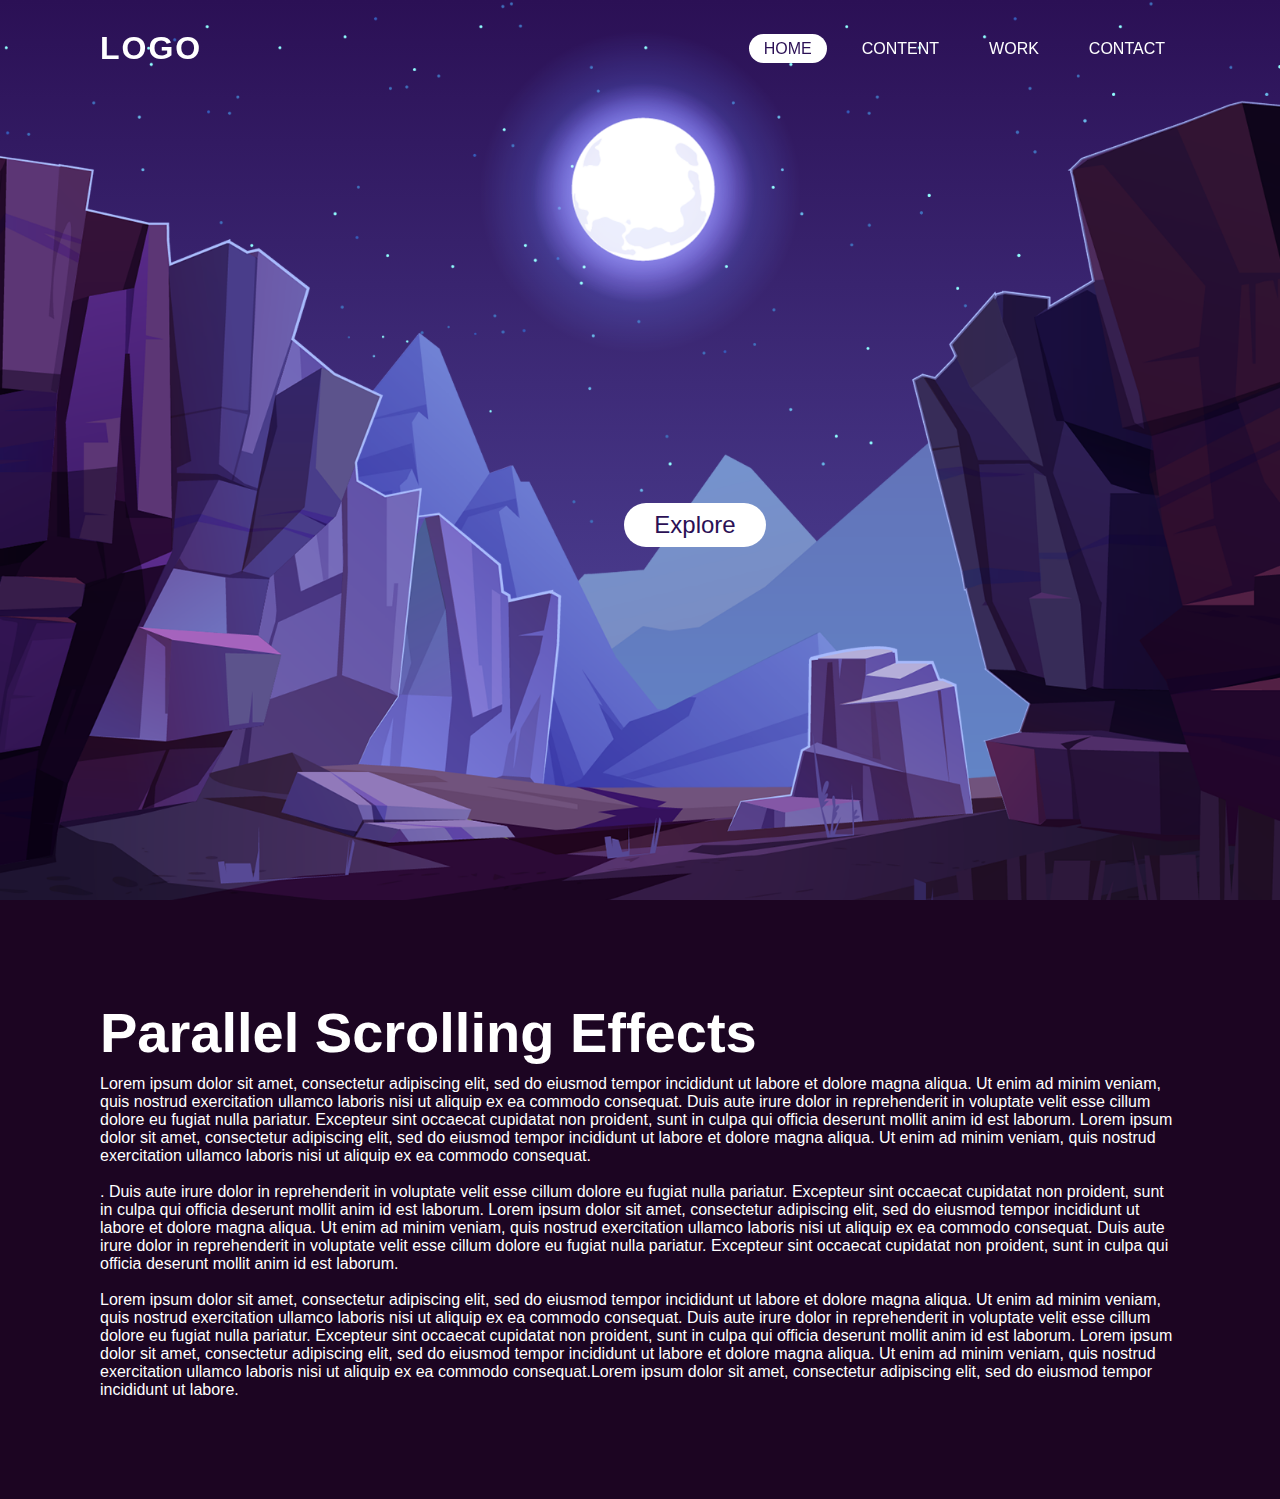
<file: index.html>
<!DOCTYPE html>
<html lang="en">
<head>
  <meta charset="UTF-8">
  <meta http-equiv="X-UA-Compatible" content="IE=edge">
  <meta name="viewport" content="width=device-width, initial-scale=1.0">
  <link href="style.css" rel="stylesheet">
  <script defer src="script.js"></script>
  <title>Parallel Scrolling Website</title>
</head>
<body>
 <header>
   <a href="#" class="logo">LOGO</a>
   <ul>
     <li><a href="#" class="active">HOME</a></li>
     <li><a href="#">CONTENT</a></li>
     <li><a href="#">WORK</a></li>
     <li><a href="#">CONTACT</a></li>
   </ul>
 </header>
 <section>
   <img src="stars.png" id="stars">
   <img src="moon.png" id="moon">
   <img src="mountains_behind.png" id="mountain_behind">
   <h2 id="text" >Moon Light</h2>
   <a href="#" id="btn" >Explore</a>
   <img src="mountains_front.png" id="mountain_front">
 </section>
 <div class="sec" id="sec">
   <h2>
     Parallel Scrolling Effects
   </h2>
   <p>
    Lorem ipsum dolor sit amet, consectetur adipiscing elit, sed do eiusmod tempor incididunt ut labore et dolore magna aliqua. Ut enim ad minim veniam, quis nostrud exercitation ullamco laboris nisi ut aliquip ex ea commodo consequat. Duis aute irure dolor in reprehenderit in voluptate velit esse cillum dolore eu fugiat nulla pariatur. Excepteur sint occaecat cupidatat non proident, sunt in culpa qui officia deserunt mollit anim id est laborum. Lorem ipsum dolor sit amet, consectetur adipiscing elit, sed do eiusmod tempor incididunt ut labore et dolore magna aliqua. Ut enim ad minim veniam, quis nostrud exercitation ullamco laboris nisi ut aliquip ex ea commodo consequat.<br><br>. Duis aute irure dolor in reprehenderit in voluptate velit esse cillum dolore eu fugiat nulla pariatur. Excepteur sint occaecat cupidatat non proident, sunt in culpa qui officia deserunt mollit anim id est laborum. Lorem ipsum dolor sit amet, consectetur adipiscing elit, sed do eiusmod tempor incididunt ut labore et dolore magna aliqua. Ut enim ad minim veniam, quis nostrud exercitation ullamco laboris nisi ut aliquip ex ea commodo consequat. Duis aute irure dolor in reprehenderit in voluptate velit esse cillum dolore eu fugiat nulla pariatur. Excepteur sint occaecat cupidatat non proident, sunt in culpa qui officia deserunt mollit anim id est laborum.<br><br>Lorem ipsum dolor sit amet, consectetur adipiscing elit, sed do eiusmod tempor incididunt ut labore et dolore magna aliqua. Ut enim ad minim veniam, quis nostrud exercitation ullamco laboris nisi ut aliquip ex ea commodo consequat. Duis aute irure dolor in reprehenderit in voluptate velit esse cillum dolore eu fugiat nulla pariatur. Excepteur sint occaecat cupidatat non proident, sunt in culpa qui officia deserunt mollit anim id est laborum. Lorem ipsum dolor sit amet, consectetur adipiscing elit, sed do eiusmod tempor incididunt ut labore et dolore magna aliqua. Ut enim ad minim veniam, quis nostrud exercitation ullamco laboris nisi ut aliquip ex ea commodo consequat.Lorem ipsum dolor sit amet, consectetur adipiscing elit, sed do eiusmod tempor incididunt ut labore.

   </p>
 </div>

</body>
</html
</file>
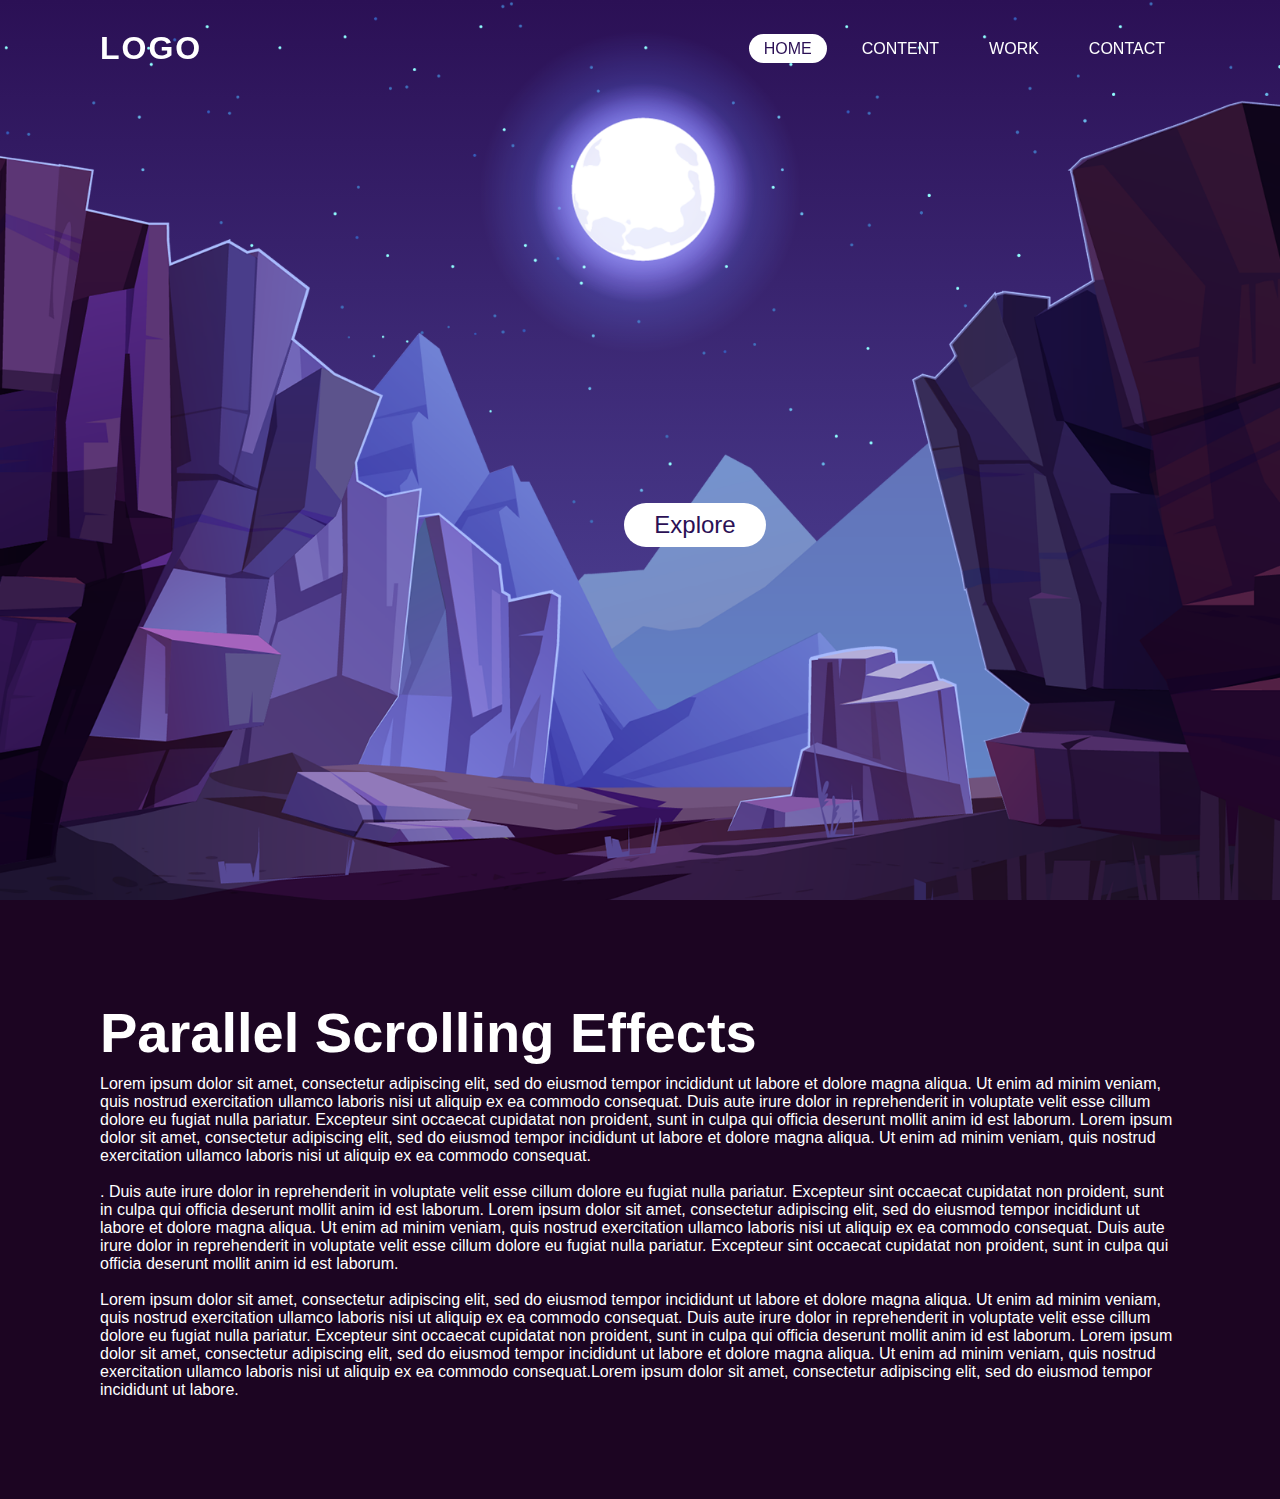
<file: scroll.html>
<!DOCTYPE html>
<html lang="en">
<head>
  <meta charset="UTF-8">
  <meta http-equiv="X-UA-Compatible" content="IE=edge">
  <meta name="viewport" content="width=device-width, initial-scale=1.0">
  <link href="style.css" rel="stylesheet">
  <script defer src="script.js"></script>
  <title>Parallel Scrolling Website</title>
</head>
<body>
 <header>
   <a href="#" class="logo">LOGO</a>
   <ul>
     <li><a href="#" class="active">HOME</a></li>
     <li><a href="#">CONTENT</a></li>
     <li><a href="#">WORK</a></li>
     <li><a href="#">CONTACT</a></li>
   </ul>
 </header>
 <section>
   <img src="stars.png" id="stars">
   <img src="moon.png" id="moon">
   <img src="mountains_behind.png" id="mountain_behind">
   <h2 id="text" >Moon Light</h2>
   <a href="#" id="btn" >Explore</a>
   <img src="mountains_front.png" id="mountain_front">
 </section>
 <div class="sec" id="sec">
   <h2>
     Parallel Scrolling Effects
   </h2>
   <p>
    Lorem ipsum dolor sit amet, consectetur adipiscing elit, sed do eiusmod tempor incididunt ut labore et dolore magna aliqua. Ut enim ad minim veniam, quis nostrud exercitation ullamco laboris nisi ut aliquip ex ea commodo consequat. Duis aute irure dolor in reprehenderit in voluptate velit esse cillum dolore eu fugiat nulla pariatur. Excepteur sint occaecat cupidatat non proident, sunt in culpa qui officia deserunt mollit anim id est laborum. Lorem ipsum dolor sit amet, consectetur adipiscing elit, sed do eiusmod tempor incididunt ut labore et dolore magna aliqua. Ut enim ad minim veniam, quis nostrud exercitation ullamco laboris nisi ut aliquip ex ea commodo consequat.<br><br>. Duis aute irure dolor in reprehenderit in voluptate velit esse cillum dolore eu fugiat nulla pariatur. Excepteur sint occaecat cupidatat non proident, sunt in culpa qui officia deserunt mollit anim id est laborum. Lorem ipsum dolor sit amet, consectetur adipiscing elit, sed do eiusmod tempor incididunt ut labore et dolore magna aliqua. Ut enim ad minim veniam, quis nostrud exercitation ullamco laboris nisi ut aliquip ex ea commodo consequat. Duis aute irure dolor in reprehenderit in voluptate velit esse cillum dolore eu fugiat nulla pariatur. Excepteur sint occaecat cupidatat non proident, sunt in culpa qui officia deserunt mollit anim id est laborum.<br><br>Lorem ipsum dolor sit amet, consectetur adipiscing elit, sed do eiusmod tempor incididunt ut labore et dolore magna aliqua. Ut enim ad minim veniam, quis nostrud exercitation ullamco laboris nisi ut aliquip ex ea commodo consequat. Duis aute irure dolor in reprehenderit in voluptate velit esse cillum dolore eu fugiat nulla pariatur. Excepteur sint occaecat cupidatat non proident, sunt in culpa qui officia deserunt mollit anim id est laborum. Lorem ipsum dolor sit amet, consectetur adipiscing elit, sed do eiusmod tempor incididunt ut labore et dolore magna aliqua. Ut enim ad minim veniam, quis nostrud exercitation ullamco laboris nisi ut aliquip ex ea commodo consequat.Lorem ipsum dolor sit amet, consectetur adipiscing elit, sed do eiusmod tempor incididunt ut labore.

   </p>
 </div>

</body>
</html
</file>
<file: style.css>
*{
  margin: 0;
  padding: 0;
  box-sizing: border-box;
  font-family: Verdana, Geneva, Tahoma, sans-serif;
scroll-behavior: smooth;
}
body{
  min-height: 100vh;
  overflow-x: hidden;
  background: linear-gradient(#2b1055, #7579de);
  
}
header{
  position: absolute;
  top: 0;
  left: 0;
  width: 100%;
  padding: 30px 100px;
  display: flex;
  justify-content: space-between;
  align-items: center;
z-index: 10000;
}
header .logo{
  color: #fff;
  font-weight: 700;
  text-decoration: none;
  font-size: 2rem;
  text-transform: uppercase;
  letter-spacing: 2px;
}

header ul{
  display: flex;
  justify-content: center;
  align-items: center;
}
header ul li
{
  list-style: none;
  margin-left: 20px;
}
header ul li a{
  text-decoration: none;
  padding: 6px 15px;
  color: #fff;
  border-radius: 20px;
}
header ul li a:hover, 
header ul li a.active{
  background: #fff;
  color: #2b1055;
}
section{
  position: relative;
  width: 100%;
  height: 100vh;
  padding: 100px;
display: flex;
justify-content: center;
align-items: center;
overflow: hidden;
}
section::before{
  content: ' ';
  position: absolute;
  bottom: 0;
  width: 100%;
  height: 100px;
  background: linear-gradient(to top, #1c0522, transperent);
  z-index: 1000;
 
}
section img{
  position: absolute;
  top:0;
  left: 0;
  width: 100%;
  height: 100%;
  object-fit: cover;
  pointer-events: none;
}
section img#moon{
  mix-blend-mode: screen;

}
section img#mountain_front{
z-index:10;
}
#text{
  position: absolute;
  color: #fff;
  right: -350px;
white-space: nowrap;
font-size: 7.0vw;
z-index: 9;
transform: translate(60px);
}
#btn{
  margin-top: 150px;
  text-decoration: none;
  display: inline-block;
  padding: 8px 30px;
  border-radius: 40px;
  background: #fff;
  color: #2b1055;
  font-size: 1.5em;
  z-index: 9;
  transform: translate(55px);
}
.sec{
  position: relative;
  padding: 100px;
  background: #1c0522;
  
}
.sec h2{
  font-size: 3.5em;
  margin-bottom: 10px;
  color: #fff;

}

.sec p{
  font-size: 1em;
  color: #fff;
}
</file>
